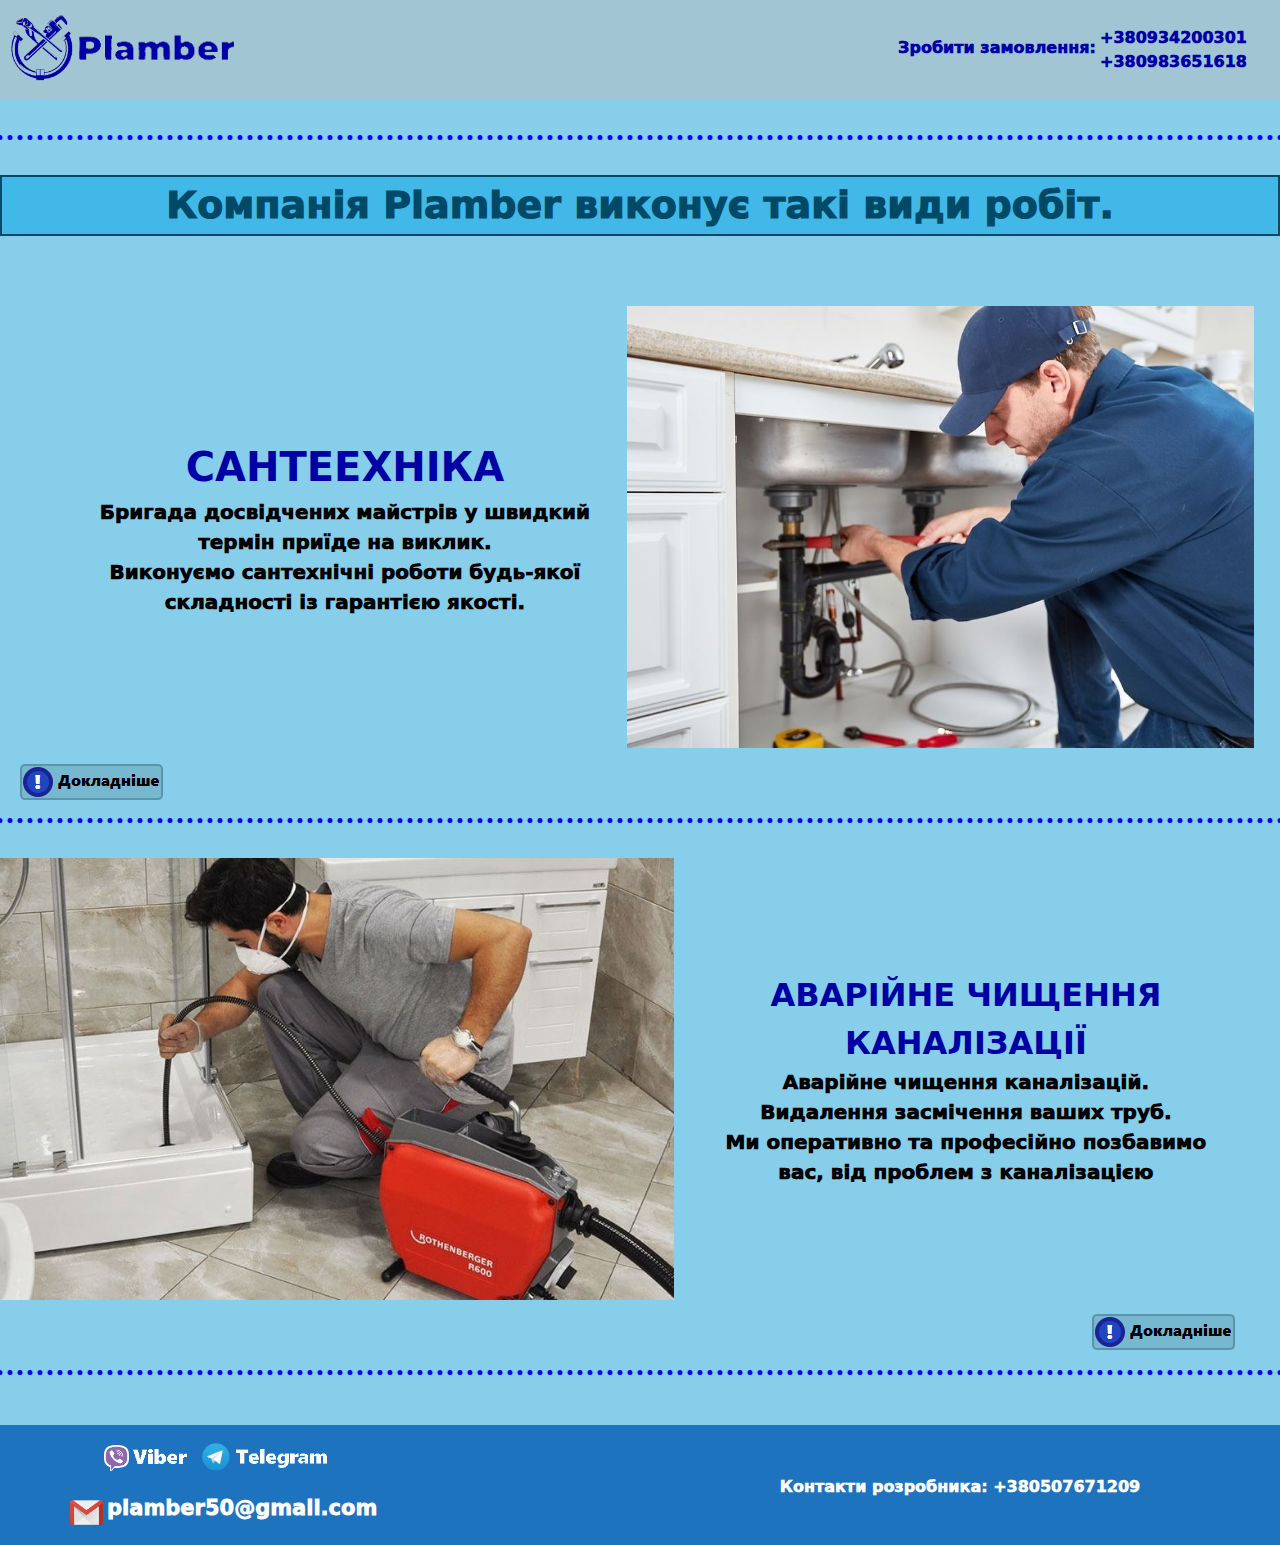
<file: index.html>
<html>
<head>
	<link rel="stylesheet" href="css\style.css">
	<title>Plamber - Сантехніка та Аварійне чищення каналізації</title>
</head>
<body>
	<header>
		<div class="headerbg"></div>
		<img src="img\plamberlpng.png" alt="Oops" class="pll">
		<img src="img\plambertpng.png" alt="Oops" class="plt">
		<span class="he2">Зробити замовлення: </span><div class="he3">+380934200301 +380983651618</center></div>
	</header>
	<div class="container">
		<div class="sanb"></div>
		<div class="pltext">
			Компанія Plamber виконує такі види робіт.
		</div>
		<div class="sanc1">
			<div class="sanc2">
				<img src="img\sanjpg.jpg" alt="Oops" class="sanimg">
				<div class="sancht">
					<h1 class="sanch">САНТЕЕХНІКА</h1>
					<div class="sanct">
						Бригада досвідчених майстрів у швидкий термін приїде на виклик.
						<br>
						Виконуємо сантехнічні роботи будь-якої складності із гарантією якості.
					</div>
				</div>
			</div>
			<img src="img\dok.png" alt="Oops" class="sando" onmouseup="q(event.pageX, event.pageY)" onmousemove="qq()" onmouseleave="qq1(), q1()">
		</div>
		<div class="avb"></div>
		<div class="avc1">
			<div class="avc2">
				<img src="img\avjpg.jpg" alt="Oops" class="avimg">
				<div class="avcht">
					<h1 class="avch">АВАРІЙНЕ ЧИЩЕННЯ КАНАЛІЗАЦІЇ</h1>
					<center>
					<div class="avct">
						Аварійне чищення каналізацій. Видалення засмічення ваших труб.
						<br>
						Ми оперативно та професійно позбавимо вас, від проблем з каналізацією
					</div>
					</center>
				</div>
			</div>
			<img src="img\dok.png" alt="Oops" class="avdo" onmouseup="e(event.pageX, event.pageY)" onmouseleave="e1()">
		</div>
		<div class="avb"></div>
		<div class="sandok" id="san" onmouseover="qq()" onmouseleave="qq1(), q1()">
			Монтаж, ремонт, обслуговування водопроводу та каналізації.
			<br>
			Монтаж:
			<br>
			·&nbsp&nbsp&nbsp&nbsp&nbsp&nbsp&nbsp&nbsp         унітазу, біде, ванну, душову кабіну;
			<br>
			·&nbsp&nbsp&nbsp&nbsp&nbsp&nbsp&nbsp&nbsp         раковини та змішувачів;
			<br>
			·&nbsp&nbsp&nbsp&nbsp&nbsp&nbsp&nbsp&nbsp         кухонної мийки та пральної машини.
			<br>
			<br>
			Перенесення або заміну сантехнічного обладнання, а також усунення протікання води.
			<br>
			·&nbsp&nbsp&nbsp&nbsp&nbsp&nbsp&nbsp&nbsp         встановлення каналізаційної системи;
			<br>
			·&nbsp&nbsp&nbsp&nbsp&nbsp&nbsp&nbsp&nbsp         заміну та перенесення (за потреби) pдренажних систем, каналізаційних стояків;
			<br>
			·&nbsp&nbsp&nbsp&nbsp&nbsp&nbsp&nbsp&nbsp         прокладання труб.
			<br>
			<br>
			Установка і підключення бойлера. Чистка бойца.
			<br>
			З усіх питань, які вас зацікавили, телефонуйте і уточнюйте в будь-який час.
			<br>
			<br>
			Працюємо: Бориспіль та Бориспільський район.
		</div>
		<div class="avdok" id="av" onmouseover="ee()" onmouseleave="ee1(), e1()">
			Аварійне чищення каналізацій. Видалення засмічення труб.
			<br>
			Будинок, квартири, ресторани, кафе, супермаркети, готелі, СТО,автомийки.
			<br>
			Ми оперативно та професійно позбавимо вас, від проблем з каналізацією
		</div>
		<div class="footer" id="footer">
			<div class="fs22">
				<center><div class="fs2" id="vibera">Контакти розробника: +380507671209</div></center>
			</div>
			<a href="viber://chat?number=%2B380934200301" class="vibera">
				<img src="img/viberimg.png" class="viberimg">
				<img src="img/viberimg2.png" class="viberimg2">
			</a>
			<a href="https://t.me/Artyrito1" target="_blank" class="telegrama">
				<img src="img/telegramimg.png" class="telegramimg">
				<img src="img/telegramimg2.png" class="telegramimg2">
			</a>
			<div class="maila">
				<img src="img/mailimg.jpg" class="mailimg">
				<span class="mailt">plamber50@gmail.com</span>
			</div>
		</div>
	</div>
	<script src="js/app.js"></script>
</body>
</html>
</file>
